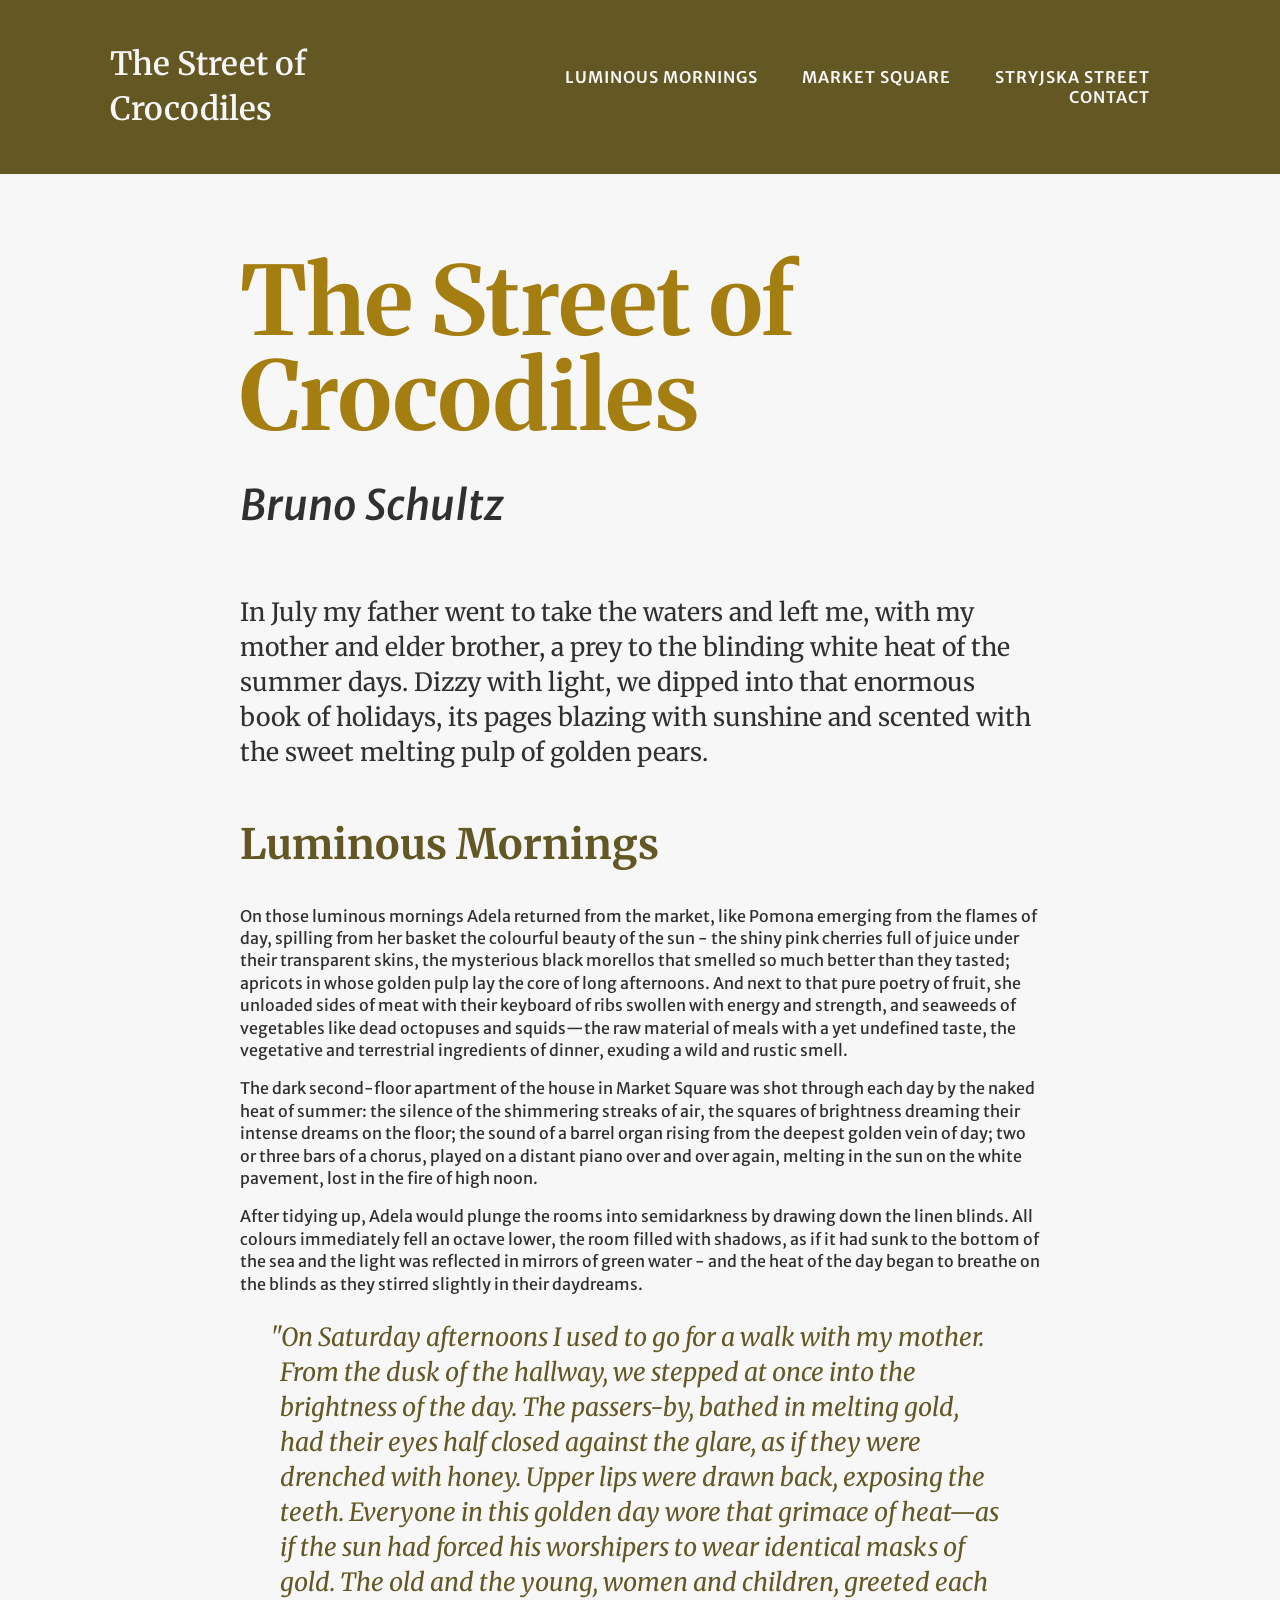
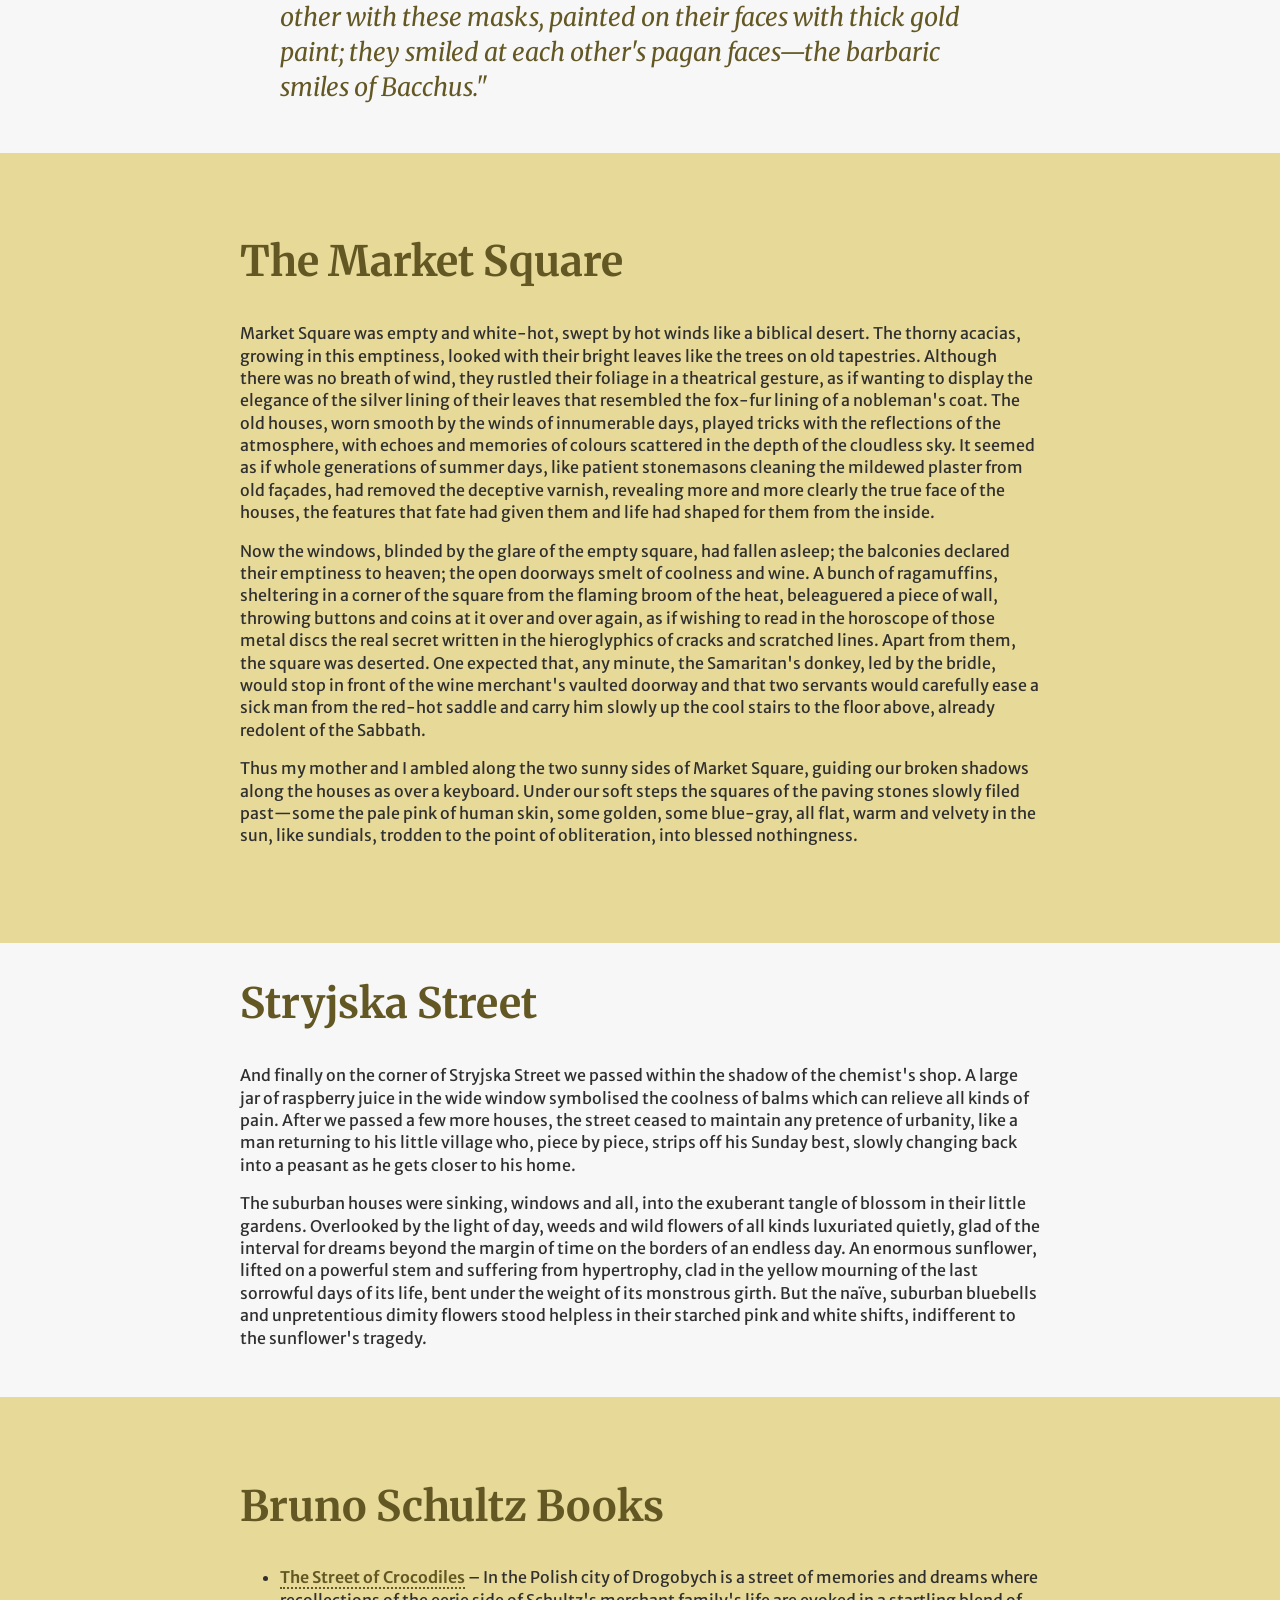
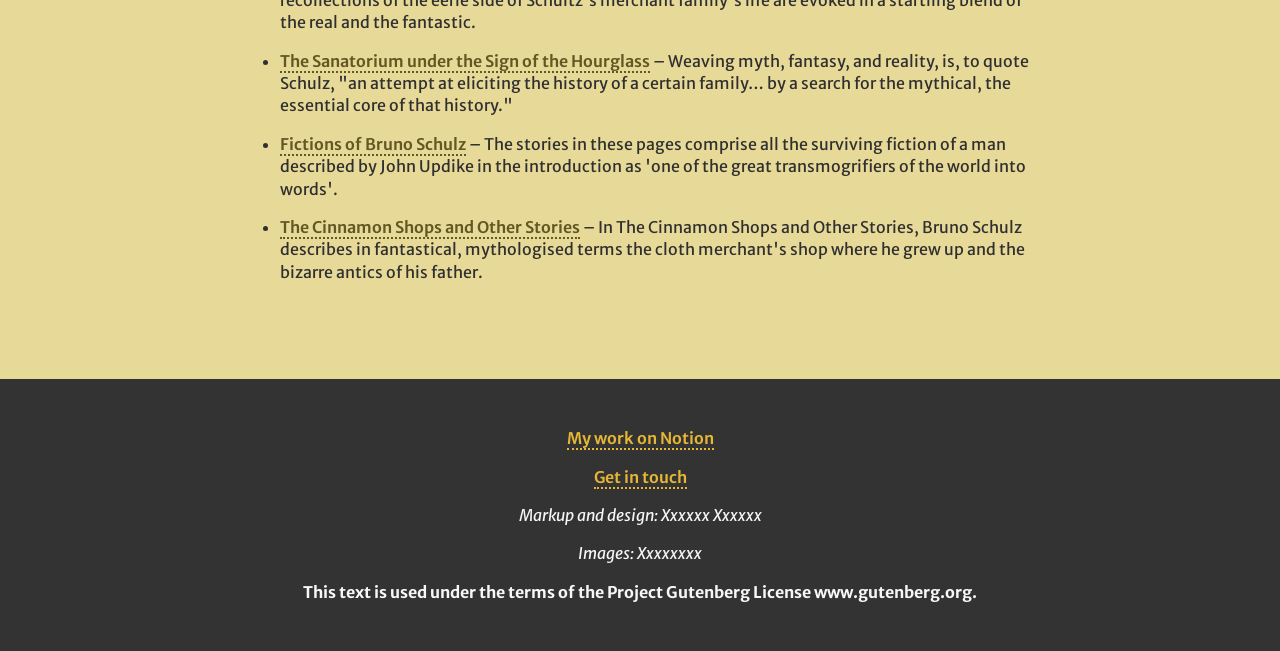
<file: index.html>
<!DOCTYPE html>
<html lang="en">
<head>
<meta charset="UTF-8">
    <title>The Street of Crocodiles</title>

    <!-- The line below links our CSS file to this HTML page !-->
    <link href="css/reset.css" type="text/css" rel="stylesheet"/>
    <link href="css/style.css" type="text/css" rel="stylesheet"/>

    <!-- The line below links Google Fonts to our content-->
    <link rel="preconnect" href="https://fonts.googleapis.com">
    <link rel="preconnect" href="https://fonts.gstatic.com" crossorigin>
    <link href="https://fonts.googleapis.com/css2?family=Merriweather+Sans:ital,wght@0,300..800;1,300..800&family=Merriweather:ital,opsz,wght@0,18..144,300..900;1,18..144,300..900&display=swap" rel="stylesheet">

</head>
<body>
    <div class="responsivenav">
    <div id="logo">
        <p>The Street of Crocodiles</p>
    </div>
    <nav>
        <ul>
            <li><a href="#mornings">Luminous Mornings</a></li>
            <li><a href="#market">Market Square</a></li>
            <li><a href="#street">Stryjska Street</a></li>
            <li><a href="#contact">Contact</a></li>
        </ul>
    </nav>
</div>
    <header>
<h1>The Street of Crocodiles</h1>

<h2>Bruno Schultz</h2>

    <p>In July my father went to take the waters and left me, with my mother and elder brother, a
    prey to the blinding white heat of the summer days. Dizzy with light, we dipped into that
    enormous book of holidays, its pages blazing with sunshine and scented with the sweet
    melting pulp of golden pears.</p>
    </header>

    <section>
<h2 id="mornings">Luminous Mornings</h2>

    <p>On those luminous mornings Adela returned from the market, like Pomona emerging from
    the flames of day, spilling from her basket the colourful beauty of the sun - the shiny pink
    cherries full of juice under their transparent skins, the mysterious black morellos that
    smelled so much better than they tasted; apricots in whose golden pulp lay the core of long
    afternoons. And next to that pure poetry of fruit, she unloaded sides of meat with their
    keyboard of ribs swollen with energy and strength, and seaweeds of vegetables like dead
    octopuses and squids—the raw material of meals with a yet undefined taste, the vegetative
    and terrestrial ingredients of dinner, exuding a wild and rustic smell.</p>

    <p>The dark second-floor apartment of the house in Market Square was shot through each day
    by the naked heat of summer: the silence of the shimmering streaks of air, the squares of
    brightness dreaming their intense dreams on the floor; the sound of a barrel organ rising
    from the deepest golden vein of day; two or three bars of a chorus, played on a distant piano
    over and over again, melting in the sun on the white pavement, lost in the fire of high noon.</p>

    <p>After tidying up, Adela would plunge the rooms into semidarkness by drawing down the
    linen blinds. All colours immediately fell an octave lower, the room filled with shadows, as if
    it had sunk to the bottom of the sea and the light was reflected in mirrors of green water -
    and the heat of the day began to breathe on the blinds as they stirred slightly in their
    daydreams.</p>

        <blockquote>
        <p><em>"On Saturday afternoons I used to go for a walk with my mother. From the dusk of the
        hallway, we stepped at once into the brightness of the day. The passers-by, bathed in melting
        gold, had their eyes half closed against the glare, as if they were drenched with honey.
        Upper lips were drawn back, exposing the teeth. Everyone in this golden day wore that
        grimace of heat—as if the sun had forced his worshipers to wear identical masks of gold. The
        old and the young, women and children, greeted each other with these masks, painted on
        their faces with thick gold paint; they smiled at each other's pagan faces—the barbaric
        smiles of Bacchus."</p>
        </body></blockquote></em>
    </section>

    <div class="light">
    <section>
<h2 id="market">The Market Square</h2>

    <p>Market Square was empty and white-hot, swept by hot winds like a biblical desert. The
    thorny acacias, growing in this emptiness, looked with their bright leaves like the trees on
    old tapestries. Although there was no breath of wind, they rustled their foliage in a
    theatrical gesture, as if wanting to display the elegance of the silver lining of their leaves that
    resembled the fox-fur lining of a nobleman's coat. The old houses, worn smooth by the
    winds of innumerable days, played tricks with the reflections of the atmosphere, with
    echoes and memories of colours scattered in the depth of the cloudless sky. It seemed as if
    whole generations of summer days, like patient stonemasons cleaning the mildewed plaster
    from old façades, had removed the deceptive varnish, revealing more and more clearly the
    true face of the houses, the features that fate had given them and life had shaped for them
    from the inside.</p>

    <p>Now the windows, blinded by the glare of the empty square, had fallen asleep; the balconies
    declared their emptiness to heaven; the open doorways smelt of coolness and wine.
    A bunch of ragamuffins, sheltering in a corner of the square from the flaming broom of the
    heat, beleaguered a piece of wall, throwing buttons and coins at it over and over again, as if
    wishing to read in the horoscope of those metal discs the real secret written in the
    hieroglyphics of cracks and scratched lines. Apart from them, the square was deserted. One
    expected that, any minute, the Samaritan's donkey, led by the bridle, would stop in front of
    the wine merchant's vaulted doorway and that two servants would carefully ease a sick man
    from the red-hot saddle and carry him slowly up the cool stairs to the floor above, already
    redolent of the Sabbath.</p>

    <p>Thus my mother and I ambled along the two sunny sides of Market Square, guiding our
    broken shadows along the houses as over a keyboard.
    Under our soft steps the squares of the paving stones slowly filed past—some the pale pink
    of human skin, some golden, some blue-gray, all flat, warm and velvety in the sun, like
    sundials, trodden to the point of obliteration, into blessed nothingness.</p>
</section>
</div>


<section>
<h2 id="street">Stryjska Street</h2>

    <p>And finally on the corner of Stryjska Street we passed within the shadow of the chemist's
    shop. A large jar of raspberry juice in the wide window symbolised the coolness of balms
    which can relieve all kinds of pain. After we passed a few more houses, the street ceased to
    maintain any pretence of urbanity, like a man returning to his little village who, piece by
    piece, strips off his Sunday best, slowly changing back into a peasant as he gets closer to his
    home.</p>

    <p>The suburban houses were sinking, windows and all, into the exuberant tangle of blossom in
    their little gardens. Overlooked by the light of day, weeds and wild flowers of all kinds
    luxuriated quietly, glad of the interval for dreams beyond the margin of time on the borders
    of an endless day. An enormous sunflower, lifted on a powerful stem and suffering from
    hypertrophy, clad in the yellow mourning of the last sorrowful days of its life, bent under the
    weight of its monstrous girth. But the naïve, suburban bluebells and unpretentious dimity
    flowers stood helpless in their starched pink and white shifts, indifferent to the sunflower's
    tragedy.</p>
</section>

    <div class="light">
<section>
    <h2>Bruno Schultz Books</h2>
<ul>
    <li><p><a href="https://www.goodreads.com/book/show/244261.The_Street_of_Crocodiles"target="_blank">The Street of Crocodiles</a> – In the Polish city of Drogobych is a street of memories and
    dreams where recollections of the eerie side of Schultz's merchant family's life are
    evoked in a startling blend of the real and the fantastic.</p></li>

    <li><p><a href="https://www.goodreads.com/book/show/359559.Sanatorium_Under_the_Sign_of_the_Hourglass?from_search=true&from_srp=true&qid=oPOrDzomxk&rank=4"target="_blank">The Sanatorium under the Sign of the Hourglass</a> – Weaving myth, fantasy, and reality,
    is, to quote Schulz, "an attempt at eliciting the history of a certain family… by a search
    for the mythical, the essential core of that history."</p></li>

    <li><p><a href="https://www.goodreads.com/book/show/244262"target="_blank">Fictions of Bruno Schulz</a> – The stories in these pages comprise all the surviving fiction of
    a man described by John Updike in the introduction as 'one of the great transmogrifiers
    of the world into words'.</p></li>

    <li><p><a href="https://www.goodreads.com/book/show/29142989-the-cinnamon-shops-and-other-stories"target="_blank">The Cinnamon Shops and Other Stories</a> – In The Cinnamon Shops and Other Stories,
    Bruno Schulz describes in fantastical, mythologised terms the cloth merchant's shop
    where he grew up and the bizarre antics of his father.</p></li>
</ul>
</section>
</div>

<footer id="contact">

    <p><a href="https://puzzled-rule-71b.notion.site/Matthew-s-Digital-Design-Stuff-27650c3b81e780c0895ed109cc85368d"target="_blank">My work on Notion</a></p>
    <p><a href="mailto:Acosta-A1@ulster.ac.uk"title="Feel free to drop me an email.">Get in touch</a></p>
    <p><em>Markup and design: Xxxxxx Xxxxxx</em></p>
    <p><em>Images: Xxxxxxxx</em></p>
    <p><strong>This text is used under the terms of the Project Gutenberg License www.gutenberg.org.</strong></p>
    

</footer>

</body>
</html>
</file>
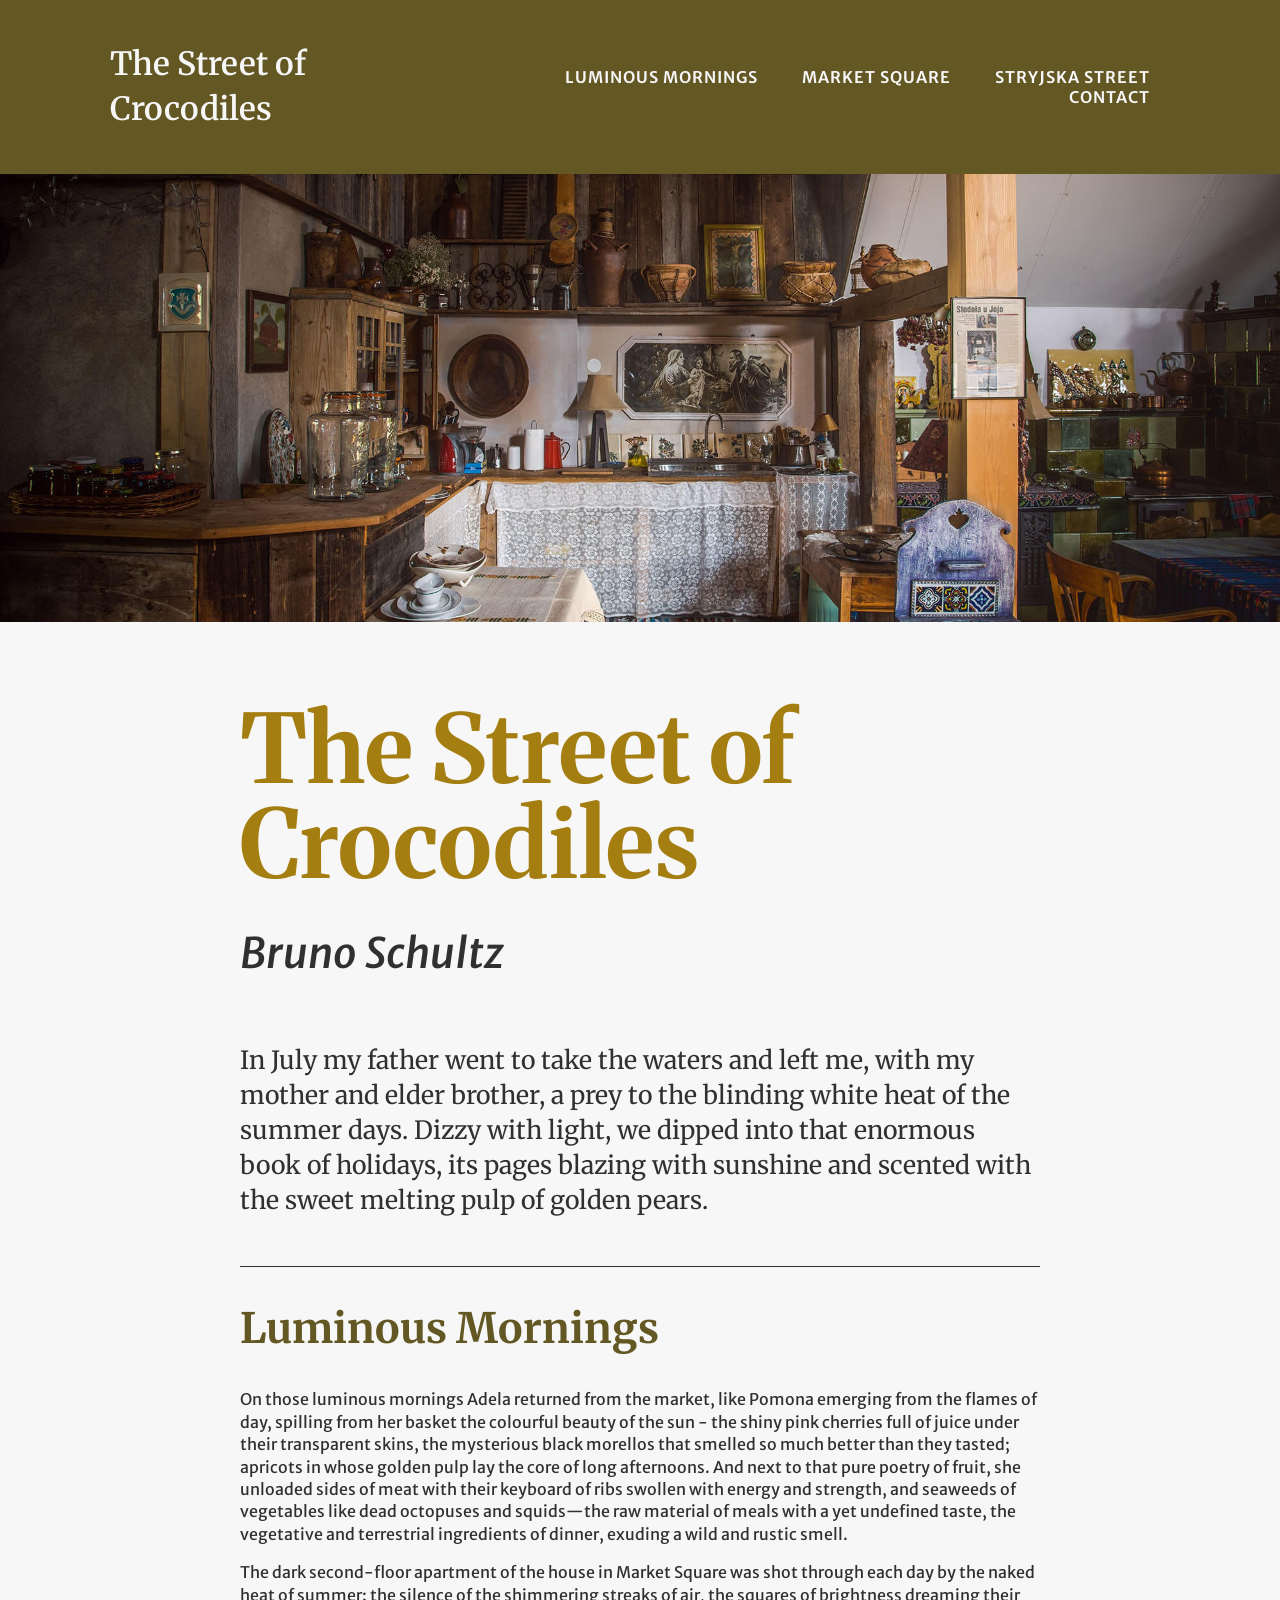
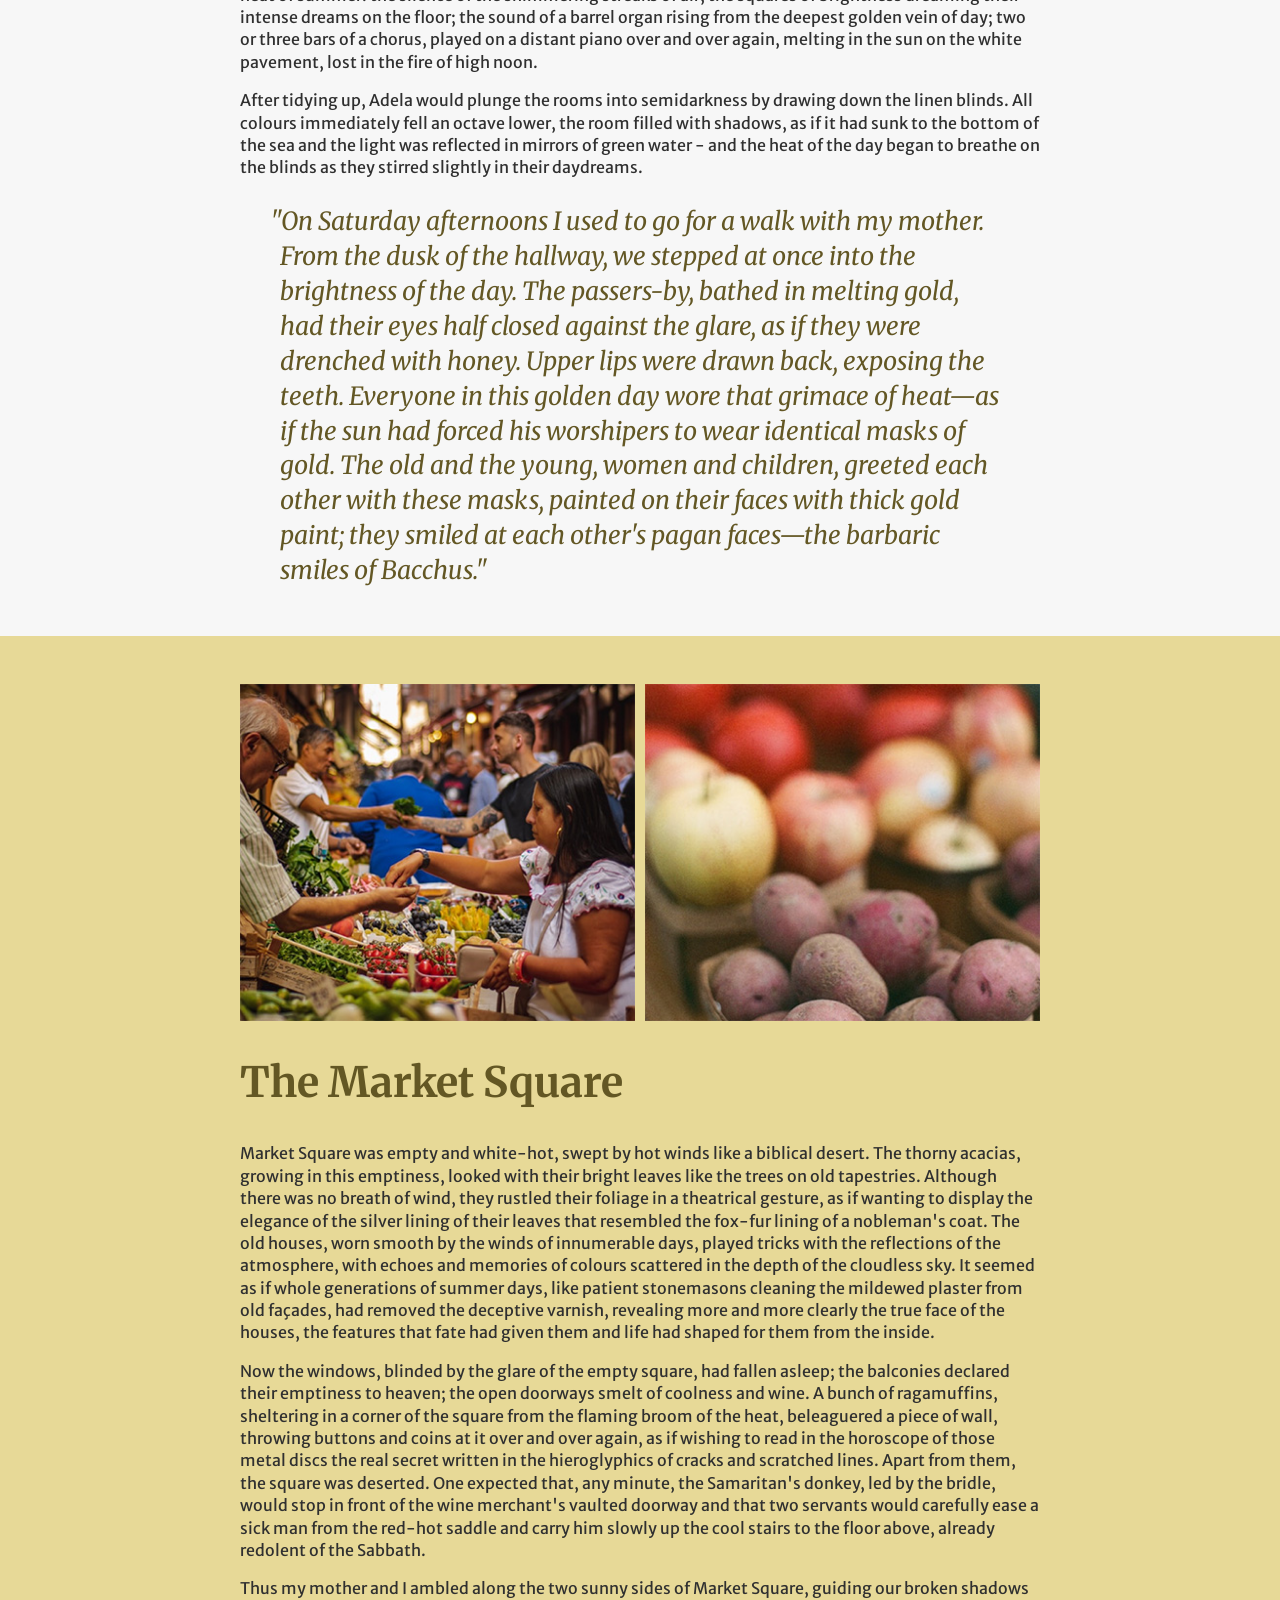
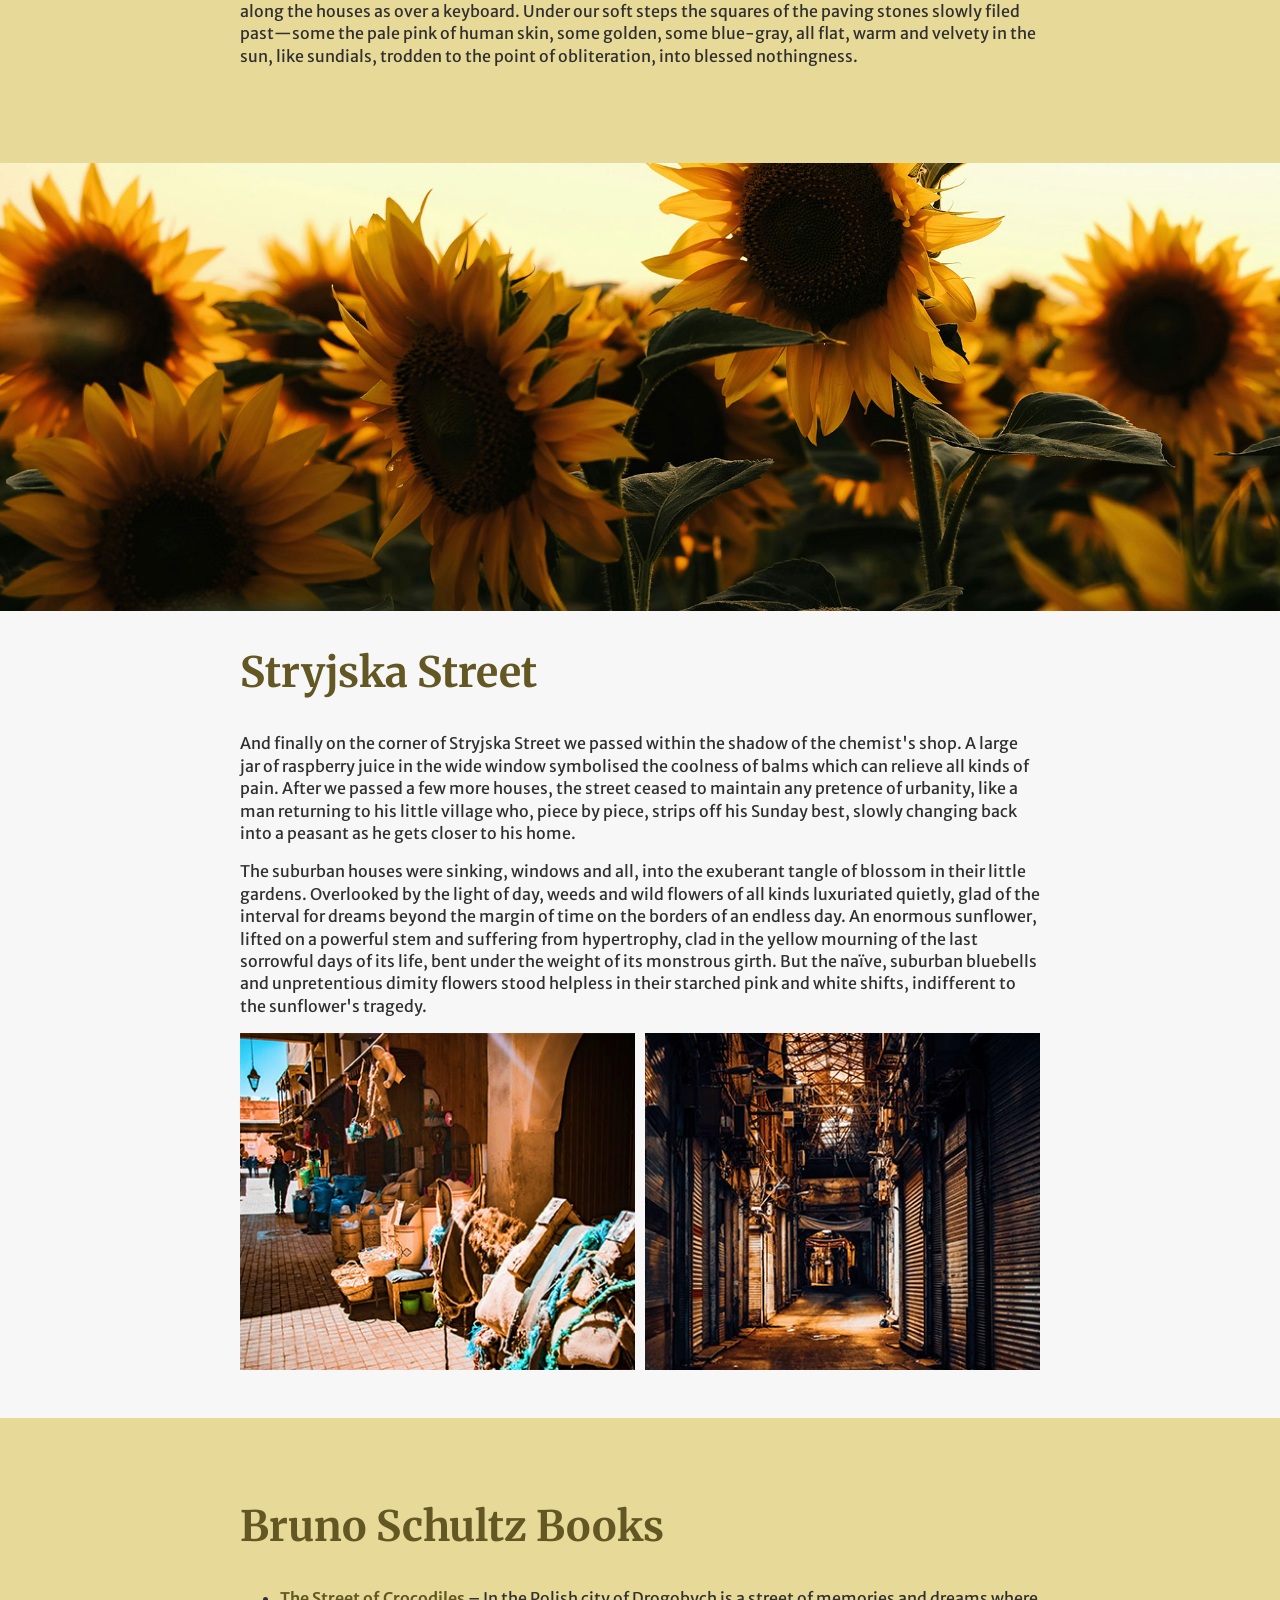
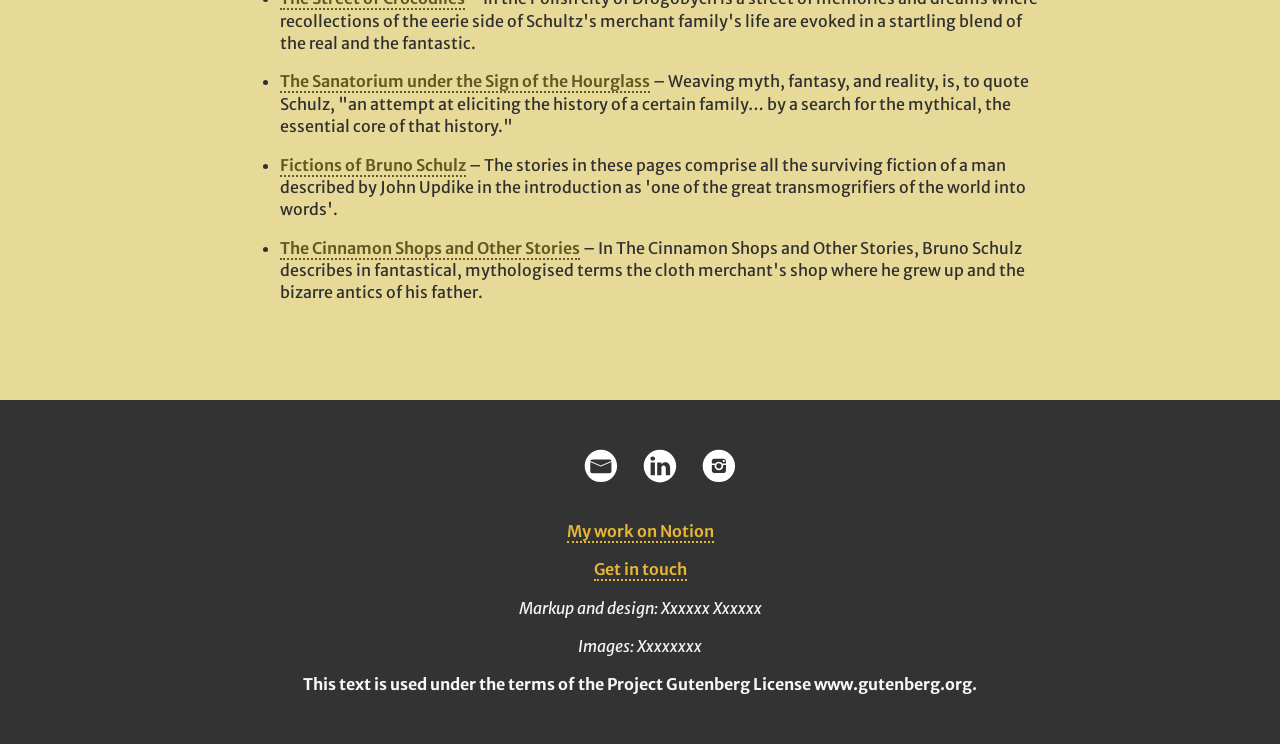
<file: index_four.html>
<!DOCTYPE html>
<html lang="en">
<head>
<meta charset="UTF-8">
    <title>The Street of Crocodiles</title>

    <!-- The line below links our CSS file to this HTML page !-->
    <link href="css/reset.css" type="text/css" rel="stylesheet"/>
    <link href="css/style.css" type="text/css" rel="stylesheet"/>
    <link href="css/connections.css" type="text/css" rel="stylesheet"/>

    <!-- The line below links Google Fonts to our content-->
    <link rel="preconnect" href="https://fonts.googleapis.com">
    <link rel="preconnect" href="https://fonts.gstatic.com" crossorigin>
    <link href="https://fonts.googleapis.com/css2?family=Merriweather+Sans:ital,wght@0,300..800;1,300..800&family=Merriweather:ital,opsz,wght@0,18..144,300..900;1,18..144,300..900&display=swap" rel="stylesheet">

</head>
<body>
    <div class="responsivenav">
    <div id="logo">
        <p>The Street of Crocodiles</p>
    </div>
    <nav>
        <ul>
            <li><a href="#mornings">Luminous Mornings</a></li>
            <li><a href="#market">Market Square</a></li>
            <li><a href="#street">Stryjska Street</a></li>
            <li><a href="#contact">Contact</a></li>
        </ul>
    </nav>
</div>

<img src="img/top_image.jpg" alt="A photograph of a rural kitchen."/>

    <header>
<h1>The Street of Crocodiles</h1>

<h2>Bruno Schultz</h2>

    <p>In July my father went to take the waters and left me, with my mother and elder brother, a
    prey to the blinding white heat of the summer days. Dizzy with light, we dipped into that
    enormous book of holidays, its pages blazing with sunshine and scented with the sweet
    melting pulp of golden pears.</p>
    </header>

    <section>
        <hr>
<h2 id="mornings">Luminous Mornings</h2>

    <p>On those luminous mornings Adela returned from the market, like Pomona emerging from
    the flames of day, spilling from her basket the colourful beauty of the sun - the shiny pink
    cherries full of juice under their transparent skins, the mysterious black morellos that
    smelled so much better than they tasted; apricots in whose golden pulp lay the core of long
    afternoons. And next to that pure poetry of fruit, she unloaded sides of meat with their
    keyboard of ribs swollen with energy and strength, and seaweeds of vegetables like dead
    octopuses and squids—the raw material of meals with a yet undefined taste, the vegetative
    and terrestrial ingredients of dinner, exuding a wild and rustic smell.</p>

    <p>The dark second-floor apartment of the house in Market Square was shot through each day
    by the naked heat of summer: the silence of the shimmering streaks of air, the squares of
    brightness dreaming their intense dreams on the floor; the sound of a barrel organ rising
    from the deepest golden vein of day; two or three bars of a chorus, played on a distant piano
    over and over again, melting in the sun on the white pavement, lost in the fire of high noon.</p>

    <p>After tidying up, Adela would plunge the rooms into semidarkness by drawing down the
    linen blinds. All colours immediately fell an octave lower, the room filled with shadows, as if
    it had sunk to the bottom of the sea and the light was reflected in mirrors of green water -
    and the heat of the day began to breathe on the blinds as they stirred slightly in their
    daydreams.</p>

        <blockquote>
        <p><em>"On Saturday afternoons I used to go for a walk with my mother. From the dusk of the
        hallway, we stepped at once into the brightness of the day. The passers-by, bathed in melting
        gold, had their eyes half closed against the glare, as if they were drenched with honey.
        Upper lips were drawn back, exposing the teeth. Everyone in this golden day wore that
        grimace of heat—as if the sun had forced his worshipers to wear identical masks of gold. The
        old and the young, women and children, greeted each other with these masks, painted on
        their faces with thick gold paint; they smiled at each other's pagan faces—the barbaric
        smiles of Bacchus."</p>
        </body></blockquote></em>
    </section>

    <div class="light">
    <section>

<div class="gridimage">
    
    <img src="img/market-trader.jpg" alt="A photograph of a market trader."/>
    <img src="img/apples.jpg" alt="A photograph of apples."/>

</div>

<h2 id="market">The Market Square</h2>

    <p>Market Square was empty and white-hot, swept by hot winds like a biblical desert. The
    thorny acacias, growing in this emptiness, looked with their bright leaves like the trees on
    old tapestries. Although there was no breath of wind, they rustled their foliage in a
    theatrical gesture, as if wanting to display the elegance of the silver lining of their leaves that
    resembled the fox-fur lining of a nobleman's coat. The old houses, worn smooth by the
    winds of innumerable days, played tricks with the reflections of the atmosphere, with
    echoes and memories of colours scattered in the depth of the cloudless sky. It seemed as if
    whole generations of summer days, like patient stonemasons cleaning the mildewed plaster
    from old façades, had removed the deceptive varnish, revealing more and more clearly the
    true face of the houses, the features that fate had given them and life had shaped for them
    from the inside.</p>

    <p>Now the windows, blinded by the glare of the empty square, had fallen asleep; the balconies
    declared their emptiness to heaven; the open doorways smelt of coolness and wine.
    A bunch of ragamuffins, sheltering in a corner of the square from the flaming broom of the
    heat, beleaguered a piece of wall, throwing buttons and coins at it over and over again, as if
    wishing to read in the horoscope of those metal discs the real secret written in the
    hieroglyphics of cracks and scratched lines. Apart from them, the square was deserted. One
    expected that, any minute, the Samaritan's donkey, led by the bridle, would stop in front of
    the wine merchant's vaulted doorway and that two servants would carefully ease a sick man
    from the red-hot saddle and carry him slowly up the cool stairs to the floor above, already
    redolent of the Sabbath.</p>

    <p>Thus my mother and I ambled along the two sunny sides of Market Square, guiding our
    broken shadows along the houses as over a keyboard.
    Under our soft steps the squares of the paving stones slowly filed past—some the pale pink
    of human skin, some golden, some blue-gray, all flat, warm and velvety in the sun, like
    sundials, trodden to the point of obliteration, into blessed nothingness.</p>
</section>
</div>

<img src="img/sunflowers.jpg" alt="A photograph of sunflowers in full bloom."/>

<section>
<h2 id="street">Stryjska Street</h2>

    <p>And finally on the corner of Stryjska Street we passed within the shadow of the chemist's
    shop. A large jar of raspberry juice in the wide window symbolised the coolness of balms
    which can relieve all kinds of pain. After we passed a few more houses, the street ceased to
    maintain any pretence of urbanity, like a man returning to his little village who, piece by
    piece, strips off his Sunday best, slowly changing back into a peasant as he gets closer to his
    home.</p>

    <p>The suburban houses were sinking, windows and all, into the exuberant tangle of blossom in
    their little gardens. Overlooked by the light of day, weeds and wild flowers of all kinds
    luxuriated quietly, glad of the interval for dreams beyond the margin of time on the borders
    of an endless day. An enormous sunflower, lifted on a powerful stem and suffering from
    hypertrophy, clad in the yellow mourning of the last sorrowful days of its life, bent under the
    weight of its monstrous girth. But the naïve, suburban bluebells and unpretentious dimity
    flowers stood helpless in their starched pink and white shifts, indifferent to the sunflower's
    tragedy.</p>

    <div class="gridimage">
    
    <img src="img/street-1.jpg" alt="A photograph of a street."/>
    <img src="img/street-2.jpg" alt="A photograph of another street."/>

</div>

</section>

    <div class="light">
<section>
    <h2>Bruno Schultz Books</h2>
<ul>
    <li><p><a href="https://www.goodreads.com/book/show/244261.The_Street_of_Crocodiles"target="_blank">The Street of Crocodiles</a> – In the Polish city of Drogobych is a street of memories and
    dreams where recollections of the eerie side of Schultz's merchant family's life are
    evoked in a startling blend of the real and the fantastic.</p></li>

    <li><p><a href="https://www.goodreads.com/book/show/359559.Sanatorium_Under_the_Sign_of_the_Hourglass?from_search=true&from_srp=true&qid=oPOrDzomxk&rank=4"target="_blank">The Sanatorium under the Sign of the Hourglass</a> – Weaving myth, fantasy, and reality,
    is, to quote Schulz, "an attempt at eliciting the history of a certain family… by a search
    for the mythical, the essential core of that history."</p></li>

    <li><p><a href="https://www.goodreads.com/book/show/244262"target="_blank">Fictions of Bruno Schulz</a> – The stories in these pages comprise all the surviving fiction of
    a man described by John Updike in the introduction as 'one of the great transmogrifiers
    of the world into words'.</p></li>

    <li><p><a href="https://www.goodreads.com/book/show/29142989-the-cinnamon-shops-and-other-stories"target="_blank">The Cinnamon Shops and Other Stories</a> – In The Cinnamon Shops and Other Stories,
    Bruno Schulz describes in fantastical, mythologised terms the cloth merchant's shop
    where he grew up and the bizarre antics of his father.</p></li>
</ul>
</section>
</div>

<footer id="contact">

  <ul class="connections">

          <!------------- EMAIL ------------------>

          <li><a href="mailto:Acosta-A1@ulster.ac.uk" title="send me an email">

                  <svg width="36" height="36" viewBox="0 0 36 36">

              <g></g>

                    <path  d="M17.902 1.699c-8.949 0-16.203 7.254-16.203 16.203s7.254 16.203 16.203 16.203c8.949 0 16.203-7.254 16.203-16.203 0-8.949-7.254-16.203-16.203-16.203zM9.168 11.487h17.371c0.99 0 1.794 0.699 1.878 1.588l-10.599 4.53-10.532-4.501c0.069-0.903 0.88-1.618 1.881-1.618zM28.434 23.494c0 0.961-0.848 1.739-1.895 1.739h-17.371c-1.047 0-1.895-0.778-1.895-1.739v-9.566l10.558 4.511 0.008-0.013 10.595-4.529v9.597z" fill="#fff"/>

                </svg>

                </a>

                </li>

            <!----------------------------- LINKEDIN ---------------------------->

<li><a href="https://www.linkedin.com/in/alan-matthew-oliver-acosta-617434292/" title="Connect with me on Linkedin">

  <svg width="36" height="36" viewBox="0 0 36 36">

  <g></g>

  <path  d="M17.9,1.8c9,0,16.3,7.3,16.3,16.3s-7.3,16.3-16.3,16.3S1.7,27,1.7,18.1S9,1.8,17.9,1.8z M12.9,27.2V14.5H8.6

  v12.7H12.9z M28.1,27.2v-7.3c0-3.9-2.1-5.7-4.9-5.7c-2.2,0-3.2,1.2-3.8,2.1v-1.8h-4.2c0.1,1.2,0,12.7,0,12.7h4.2v-7.1

  c0-0.4,0-0.8,0.1-1c0.3-0.8,1-1.5,2.2-1.5c1.5,0,2.1,1.2,2.1,2.9v6.8L28.1,27.2L28.1,27.2z M10.8,8.4c-1.4,0-2.4,0.9-2.4,2.2

  c0,1.2,0.9,2.2,2.3,2.2h0c1.5,0,2.4-1,2.4-2.2C13.1,9.3,12.2,8.4,10.8,8.4L10.8,8.4z" fill="#fff"/>

</svg>

</a>

</li>

<!----------------------------- INSTAGRAM ---------------------------->

                   <li><a href="https://www.instagram.com/kokoshiba_/?next=%2F&hl=en" title="Visit my Instagram account" target="_blank" >

                    <svg width="36" height="36" viewBox="0 0 36 36">

                    <g></g>

                       <path d="M17.903 1.699c-8.949 0-16.204 7.254-16.204 16.203s7.254 16.203 16.204 16.203c8.948 0 16.203-7.254 16.203-16.203 0-8.949-7.254-16.203-16.203-16.203zM24.957 22.747c0 1.218-0.992 2.206-2.207 2.206h-9.694c-1.221 0-2.207-0.989-2.207-2.206v-5.667h2.87c-0.059 0.267-0.081 0.535-0.081 0.819 0 2.357 1.901 4.26 4.264 4.26 2.352 0 4.263-1.903 4.263-4.26 0-0.284-0.027-0.553-0.080-0.819h2.872v5.667zM15.277 17.899c0-1.451 1.177-2.629 2.624-2.629 1.451 0 2.621 1.177 2.621 2.629 0 1.458-1.17 2.625-2.621 2.625-1.446 0-2.624-1.168-2.624-2.625zM24.957 15.437h-3.572c-0.769-1.089-2.049-1.803-3.484-1.803-1.438 0-2.707 0.713-3.487 1.803h-3.566v-2.385c0-1.22 0.986-2.2 2.207-2.2h9.693c1.216 0 2.207 0.981 2.207 2.2v2.385z" fill="#fff" />

                       <path d="M23.438 11.995h-1.185c-0.215 0-0.399 0.174-0.399 0.39v1.182c0 0.224 0.183 0.399 0.399 0.399h1.185c0.21 0 0.393-0.176 0.393-0.399v-1.182c0-0.216-0.181-0.39-0.393-0.39z" fill="#fff" />

                     </svg>

                     </a>

                       </li>

            </ul>

    <p><a href="https://puzzled-rule-71b.notion.site/Matthew-s-Digital-Design-Stuff-27650c3b81e780c0895ed109cc85368d"target="_blank">My work on Notion</a></p>
    <p><a href="mailto:Acosta-A1@ulster.ac.uk"title="Feel free to drop me an email.">Get in touch</a></p>
    <p><em>Markup and design: Xxxxxx Xxxxxx</em></p>
    <p><em>Images: Xxxxxxxx</em></p>
    <p><strong>This text is used under the terms of the Project Gutenberg License www.gutenberg.org.</strong></p>
    

</footer>

</body>
</html>
</file>
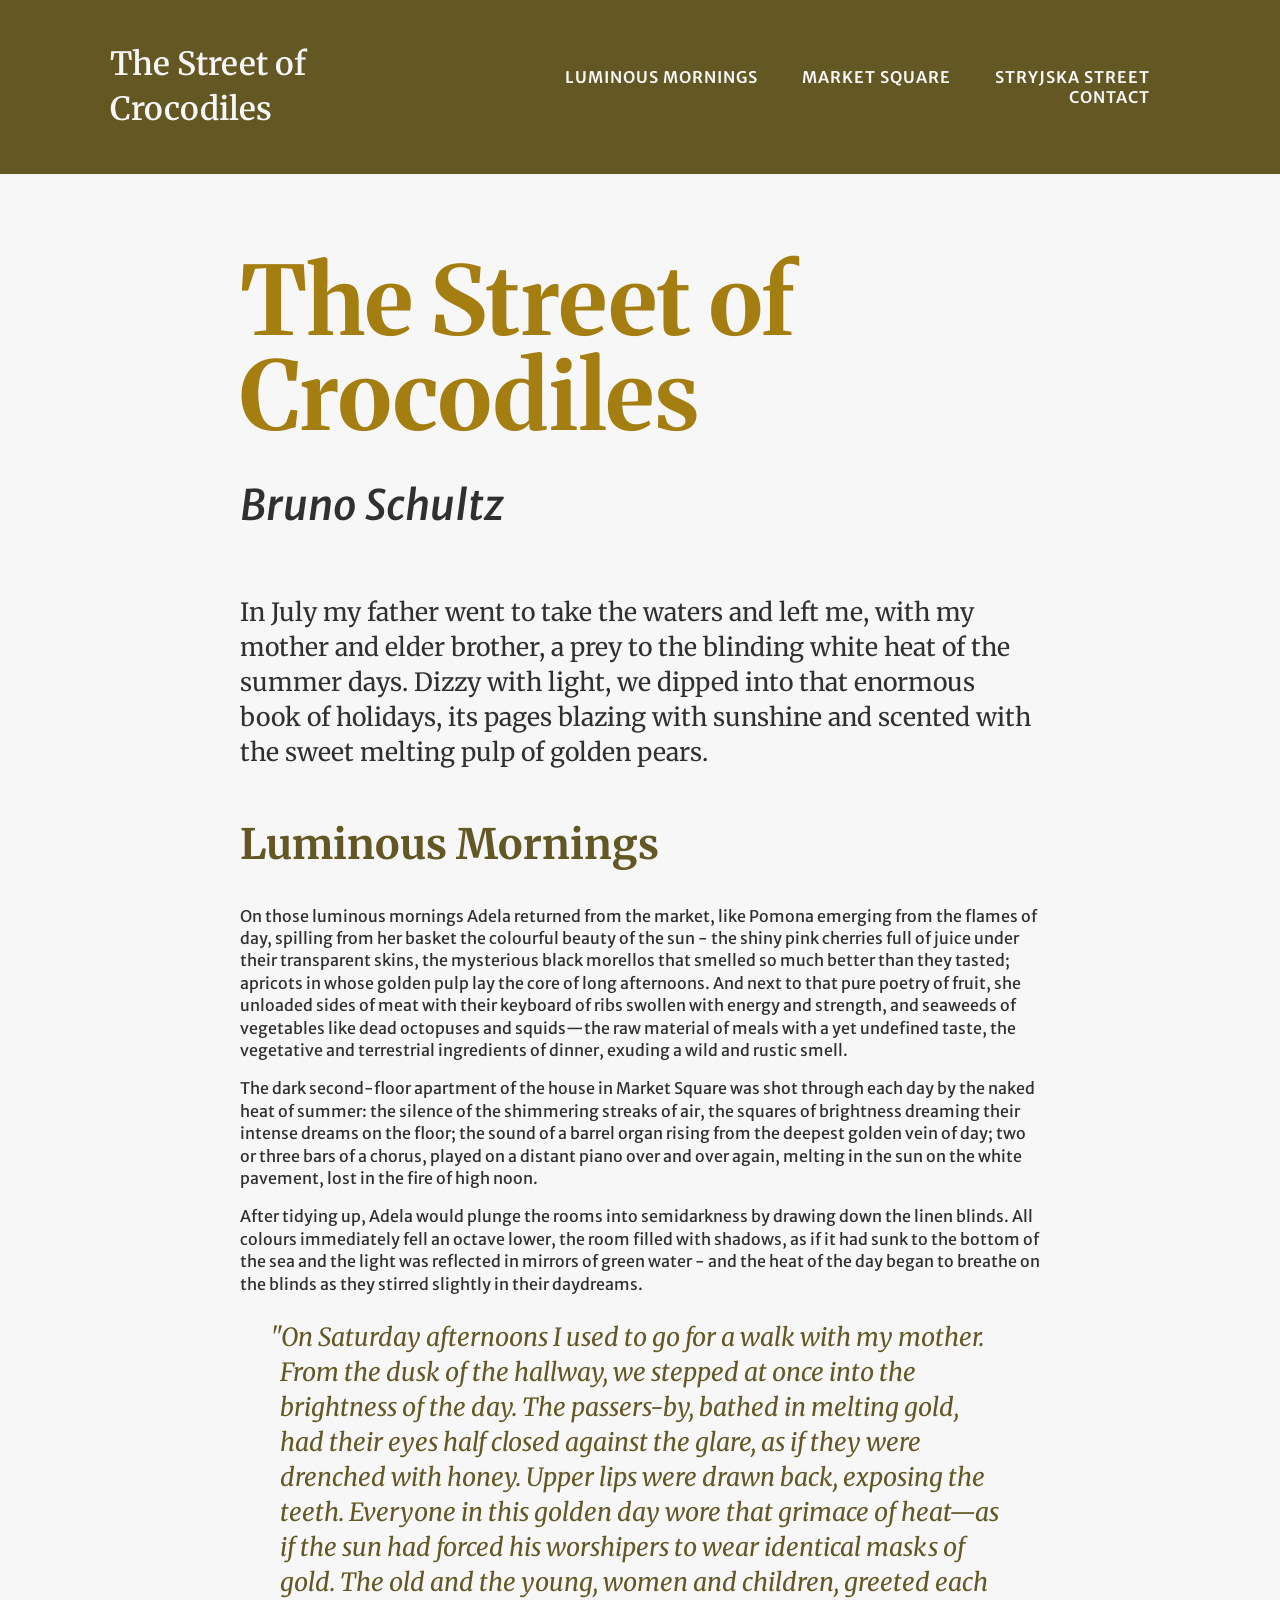
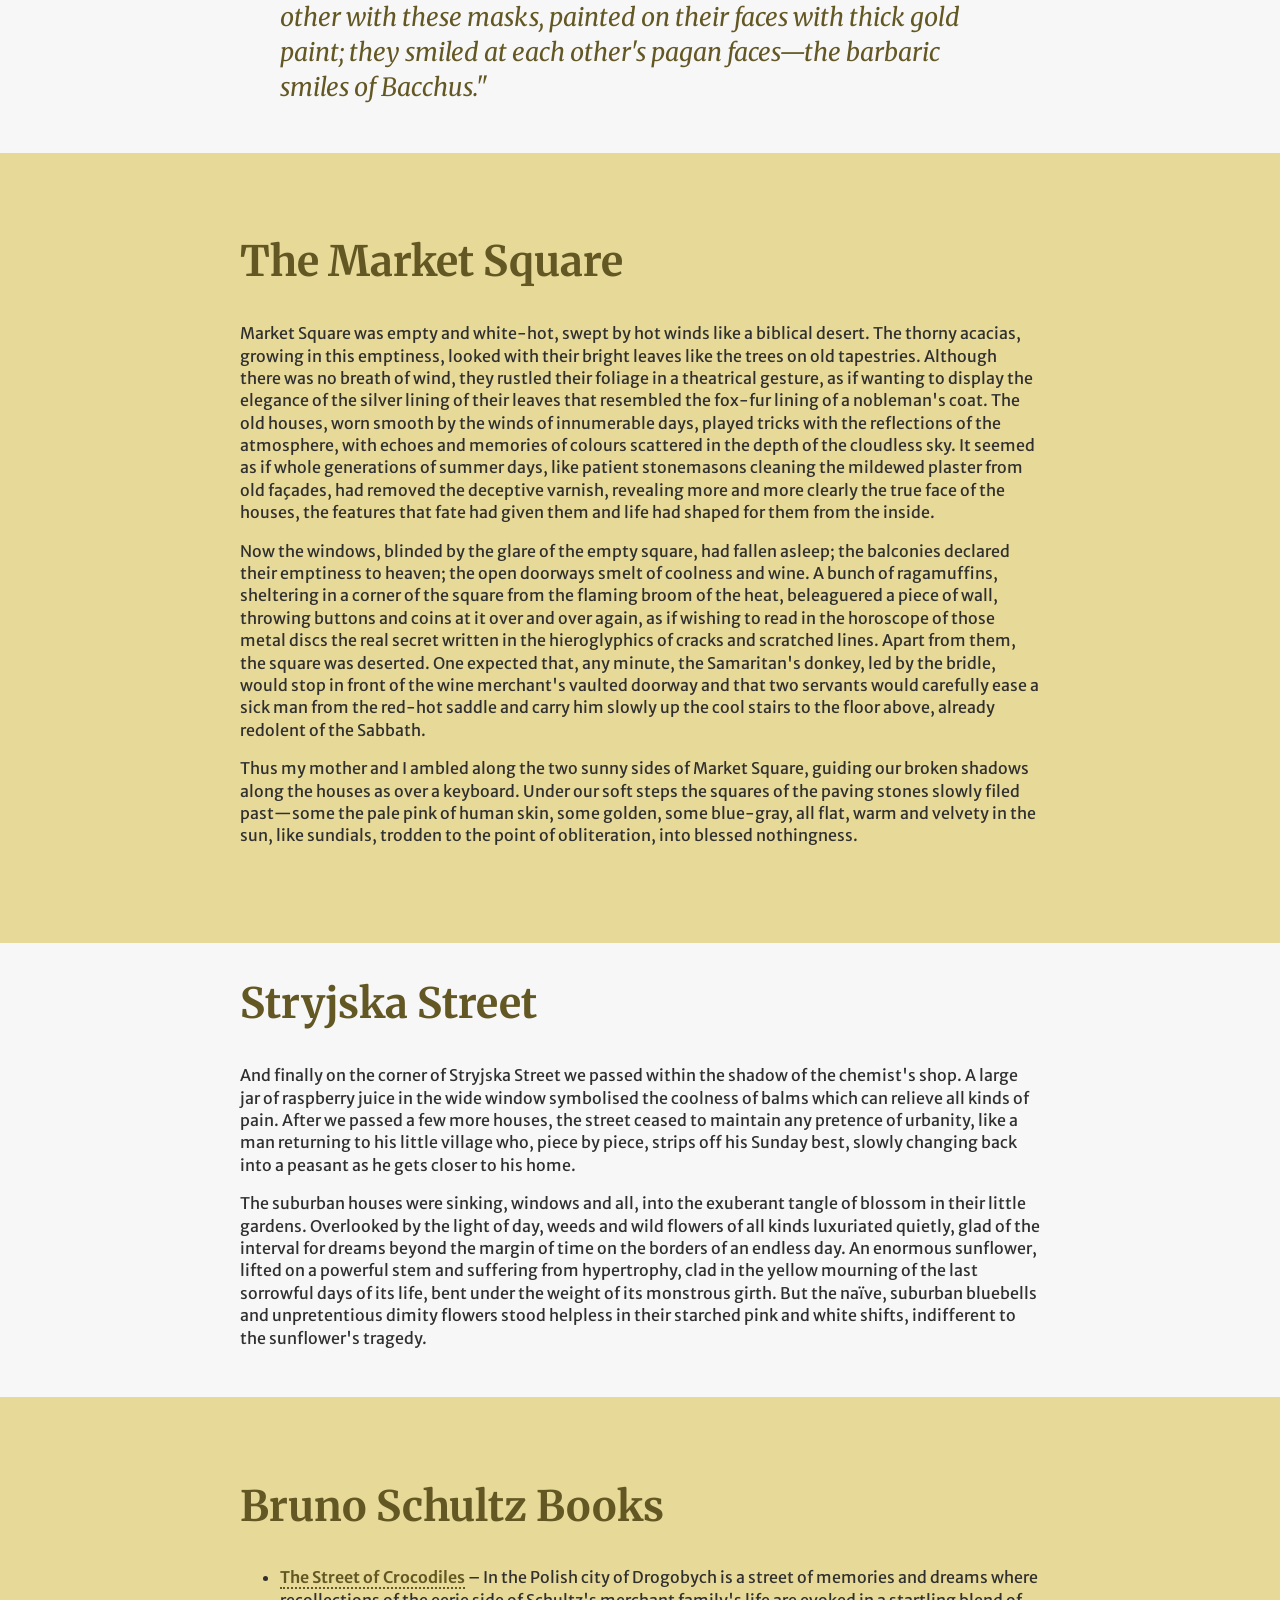
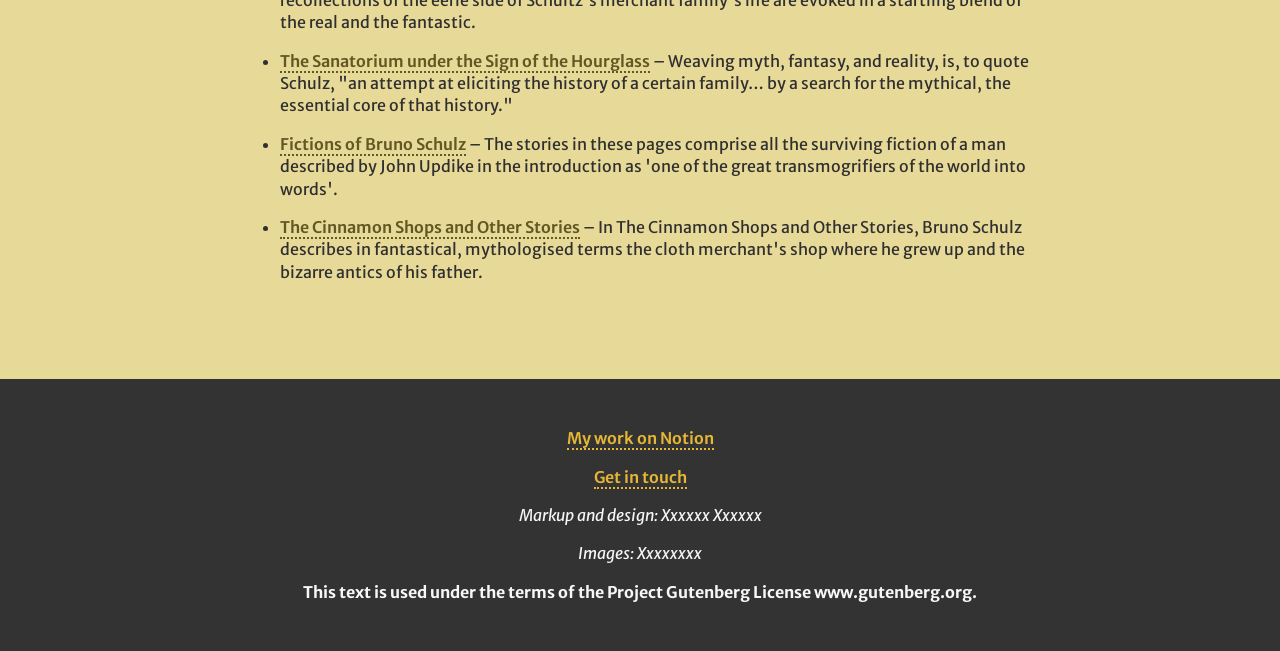
<file: index_three.html>
<!DOCTYPE html>
<html lang="en">
<head>
<meta charset="UTF-8">
    <title>The Street of Crocodiles</title>
    

    <!-- The line below links our CSS file to this HTML page !-->
    <link href="css/reset.css" type="text/css" rel="stylesheet"/>
    <link href="css/style.css" type="text/css" rel="stylesheet"/>

    <!-- The line below links Google Fonts to our content-->
    <link rel="preconnect" href="https://fonts.googleapis.com">
    <link rel="preconnect" href="https://fonts.gstatic.com" crossorigin>
    <link href="https://fonts.googleapis.com/css2?family=Merriweather+Sans:ital,wght@0,300..800;1,300..800&family=Merriweather:ital,opsz,wght@0,18..144,300..900;1,18..144,300..900&display=swap" rel="stylesheet">

</head>
<body>
    <div class="responsivenav">
    <div id="logo">
        <p>The Street of Crocodiles</p>
    </div>
    <nav>
        <ul>
            <li><a href="#mornings">Luminous Mornings</a></li>
            <li><a href="#market">Market Square</a></li>
            <li><a href="#street">Stryjska Street</a></li>
            <li><a href="#contact">Contact</a></li>
        </ul>
    </nav>
</div>
    <header>
<h1>The Street of Crocodiles</h1>

<h2>Bruno Schultz</h2>

    <p>In July my father went to take the waters and left me, with my mother and elder brother, a
    prey to the blinding white heat of the summer days. Dizzy with light, we dipped into that
    enormous book of holidays, its pages blazing with sunshine and scented with the sweet
    melting pulp of golden pears.</p>
    </header>

    <section>
<h2 id="mornings">Luminous Mornings</h2>

    <p>On those luminous mornings Adela returned from the market, like Pomona emerging from
    the flames of day, spilling from her basket the colourful beauty of the sun - the shiny pink
    cherries full of juice under their transparent skins, the mysterious black morellos that
    smelled so much better than they tasted; apricots in whose golden pulp lay the core of long
    afternoons. And next to that pure poetry of fruit, she unloaded sides of meat with their
    keyboard of ribs swollen with energy and strength, and seaweeds of vegetables like dead
    octopuses and squids—the raw material of meals with a yet undefined taste, the vegetative
    and terrestrial ingredients of dinner, exuding a wild and rustic smell.</p>

    <p>The dark second-floor apartment of the house in Market Square was shot through each day
    by the naked heat of summer: the silence of the shimmering streaks of air, the squares of
    brightness dreaming their intense dreams on the floor; the sound of a barrel organ rising
    from the deepest golden vein of day; two or three bars of a chorus, played on a distant piano
    over and over again, melting in the sun on the white pavement, lost in the fire of high noon.</p>

    <p>After tidying up, Adela would plunge the rooms into semidarkness by drawing down the
    linen blinds. All colours immediately fell an octave lower, the room filled with shadows, as if
    it had sunk to the bottom of the sea and the light was reflected in mirrors of green water -
    and the heat of the day began to breathe on the blinds as they stirred slightly in their
    daydreams.</p>

        <blockquote>
        <p><em>"On Saturday afternoons I used to go for a walk with my mother. From the dusk of the
        hallway, we stepped at once into the brightness of the day. The passers-by, bathed in melting
        gold, had their eyes half closed against the glare, as if they were drenched with honey.
        Upper lips were drawn back, exposing the teeth. Everyone in this golden day wore that
        grimace of heat—as if the sun had forced his worshipers to wear identical masks of gold. The
        old and the young, women and children, greeted each other with these masks, painted on
        their faces with thick gold paint; they smiled at each other's pagan faces—the barbaric
        smiles of Bacchus."</p>
        </body></blockquote></em>
    </section>

    <div class="light">
    <section>
<h2 id="market">The Market Square</h2>

    <p>Market Square was empty and white-hot, swept by hot winds like a biblical desert. The
    thorny acacias, growing in this emptiness, looked with their bright leaves like the trees on
    old tapestries. Although there was no breath of wind, they rustled their foliage in a
    theatrical gesture, as if wanting to display the elegance of the silver lining of their leaves that
    resembled the fox-fur lining of a nobleman's coat. The old houses, worn smooth by the
    winds of innumerable days, played tricks with the reflections of the atmosphere, with
    echoes and memories of colours scattered in the depth of the cloudless sky. It seemed as if
    whole generations of summer days, like patient stonemasons cleaning the mildewed plaster
    from old façades, had removed the deceptive varnish, revealing more and more clearly the
    true face of the houses, the features that fate had given them and life had shaped for them
    from the inside.</p>

    <p>Now the windows, blinded by the glare of the empty square, had fallen asleep; the balconies
    declared their emptiness to heaven; the open doorways smelt of coolness and wine.
    A bunch of ragamuffins, sheltering in a corner of the square from the flaming broom of the
    heat, beleaguered a piece of wall, throwing buttons and coins at it over and over again, as if
    wishing to read in the horoscope of those metal discs the real secret written in the
    hieroglyphics of cracks and scratched lines. Apart from them, the square was deserted. One
    expected that, any minute, the Samaritan's donkey, led by the bridle, would stop in front of
    the wine merchant's vaulted doorway and that two servants would carefully ease a sick man
    from the red-hot saddle and carry him slowly up the cool stairs to the floor above, already
    redolent of the Sabbath.</p>

    <p>Thus my mother and I ambled along the two sunny sides of Market Square, guiding our
    broken shadows along the houses as over a keyboard.
    Under our soft steps the squares of the paving stones slowly filed past—some the pale pink
    of human skin, some golden, some blue-gray, all flat, warm and velvety in the sun, like
    sundials, trodden to the point of obliteration, into blessed nothingness.</p>
</section>
</div>


<section>
<h2 id="street">Stryjska Street</h2>

    <p>And finally on the corner of Stryjska Street we passed within the shadow of the chemist's
    shop. A large jar of raspberry juice in the wide window symbolised the coolness of balms
    which can relieve all kinds of pain. After we passed a few more houses, the street ceased to
    maintain any pretence of urbanity, like a man returning to his little village who, piece by
    piece, strips off his Sunday best, slowly changing back into a peasant as he gets closer to his
    home.</p>

    <p>The suburban houses were sinking, windows and all, into the exuberant tangle of blossom in
    their little gardens. Overlooked by the light of day, weeds and wild flowers of all kinds
    luxuriated quietly, glad of the interval for dreams beyond the margin of time on the borders
    of an endless day. An enormous sunflower, lifted on a powerful stem and suffering from
    hypertrophy, clad in the yellow mourning of the last sorrowful days of its life, bent under the
    weight of its monstrous girth. But the naïve, suburban bluebells and unpretentious dimity
    flowers stood helpless in their starched pink and white shifts, indifferent to the sunflower's
    tragedy.</p>
</section>

    <div class="light">
<section>
    <h2>Bruno Schultz Books</h2>
<ul>
    <li><p><a href="https://www.goodreads.com/book/show/244261.The_Street_of_Crocodiles"target="_blank">The Street of Crocodiles</a> – In the Polish city of Drogobych is a street of memories and
    dreams where recollections of the eerie side of Schultz's merchant family's life are
    evoked in a startling blend of the real and the fantastic.</p></li>

    <li><p><a href="https://www.goodreads.com/book/show/359559.Sanatorium_Under_the_Sign_of_the_Hourglass?from_search=true&from_srp=true&qid=oPOrDzomxk&rank=4"target="_blank">The Sanatorium under the Sign of the Hourglass</a> – Weaving myth, fantasy, and reality,
    is, to quote Schulz, "an attempt at eliciting the history of a certain family… by a search
    for the mythical, the essential core of that history."</p></li>

    <li><p><a href="https://www.goodreads.com/book/show/244262"target="_blank">Fictions of Bruno Schulz</a> – The stories in these pages comprise all the surviving fiction of
    a man described by John Updike in the introduction as 'one of the great transmogrifiers
    of the world into words'.</p></li>

    <li><p><a href="https://www.goodreads.com/book/show/29142989-the-cinnamon-shops-and-other-stories"target="_blank">The Cinnamon Shops and Other Stories</a> – In The Cinnamon Shops and Other Stories,
    Bruno Schulz describes in fantastical, mythologised terms the cloth merchant's shop
    where he grew up and the bizarre antics of his father.</p></li>
</ul>
</section>
</div>

<footer id="contact">

    <p><a href="https://puzzled-rule-71b.notion.site/Matthew-s-Digital-Design-Stuff-27650c3b81e780c0895ed109cc85368d"target="_blank">My work on Notion</a></p>
    <p><a href="mailto:Acosta-A1@ulster.ac.uk"title="Feel free to drop me an email.">Get in touch</a></p>
    <p><em>Markup and design: Xxxxxx Xxxxxx</em></p>
    <p><em>Images: Xxxxxxxx</em></p>
    <p><strong>This text is used under the terms of the Project Gutenberg License www.gutenberg.org.</strong></p>
    

</footer>

</body>
</html>
</file>
<file: css/style.css>
body {
    background: #f7f7f7;
    color: #303030;
    font-family: "Merriweather Sans", sans-serif;
}

section, header {
    width: 80%;
    max-width: 800px;
    margin: auto;
}

section, header {
    margin-bottom: 3rem;
}

header h1, h2, blockquote {
    font-family: "Merriweather", serif;
    color: #635724;
}

header h1 {
    font-size: 5.96rem;
    line-height: 1;
    color: #a57e12;
    margin: 5rem 0 1rem 0;
}

h2 {
    font-size: 2.618rem;
}

p{
    line-height: 1.4;
}

header h2 {
    color: #303030;
    font-family: "Merriweather Sans", sans-serif;
    font-weight: 500;
    font-style: oblique;
    margin-bottom: 4rem;
}

header p {
    font-size: 1.562rem;
    font-family: "Merriweather", serif;
}

blockquote {
    font-style: italic;
    font-size: 1.562rem;
    hanging-punctuation: first;
    text-indent: -0.6rem;
}

hr {
    margin: 3rem 0 5 rem 0;
}

/*-- Styling links --*/
a {
    color: #635724;
    text-decoration: none;
    border-bottom: 2.5px dotted;
    font-weight: 600;
}

a:hover {
    color: rgb(0, 219, 190);
    transition: all 0.3s ease-in-out;
}

/*-- Navigation --*/
.responsivenav {
    background: #635724;
    padding: 10px;
    display: flex;
    justify-content: space-between;
    align-items: center;
}

#logo {
    font-size: 2rem;
    color: #f7f7f7;
    font-family: 'Merriweather', serif;
    font-weight: 600;
    padding-left: 100px;
}

nav {
    display: flex;
    padding: 1.5rem 0;
}

nav ul {
    text-align: right;
    text-transform: uppercase;
    letter-spacing: 1px;
    list-style-type: none;
    padding-right: 100px;
}

nav ul li {
    display: inline;
    margin: 10px;
}

nav a {
    border-bottom: none;
    color:#f7f7f7;
    padding: 10px;
}

nav a:hover {
    color: #f5b11e;
    transition: all 0.3s ease-in-out;
}

footer {
    background: #333333;
    color: #f7f7f7;
    text-align: center;
    font-size: 1rem;
    padding: 2rem 0;
}

footer a {
    color:#e6b635;
}

footer a:hover {
    color:#8dccff;
}

.light {
    background: #e7d997;
    padding: 3rem;
}

/*-- Adding responsive element to images --*/

.gridimage {
    display: grid;
    column-gap: 10px;
    grid-template-columns: repeat(auto-fill, minmax(300px, 1fr));
}

/*-- Adding media queries for different devices --*/

@media (max-width: 600px) {
  
  header h1 {
    font-size: 4rem;
  }
  
}
  .gridimage {
    row-gap: 15px;
  }
</file>
<file: css/connections.css>
.connections{
    position: relative;
    margin: 0 auto;
  }
  .connections ul{
    margin: 0;
    padding: 0;
  }
  .connections li{
    margin: 0 10px;
    padding: 0;
    list-style: none;
    display: inline-block;  
  }
  .connections a:link{
    border-bottom: none;
  }
  .connections img,
  .connections svg{
    border: none;
  }
  .connections a:hover img,
  .connections a:hover svg{
    border-bottom: none;}
  
  .connections svg {
        margin: 1em auto;}
  
  .connections a:hover svg path {
        fill: #D8C385;
        transition: all 0.3s ease-in-out;}
  
  footer .connections a:hover svg path {
          fill:  #D8C385;
          transition: all 0.3s ease-in-out;}
</file>
